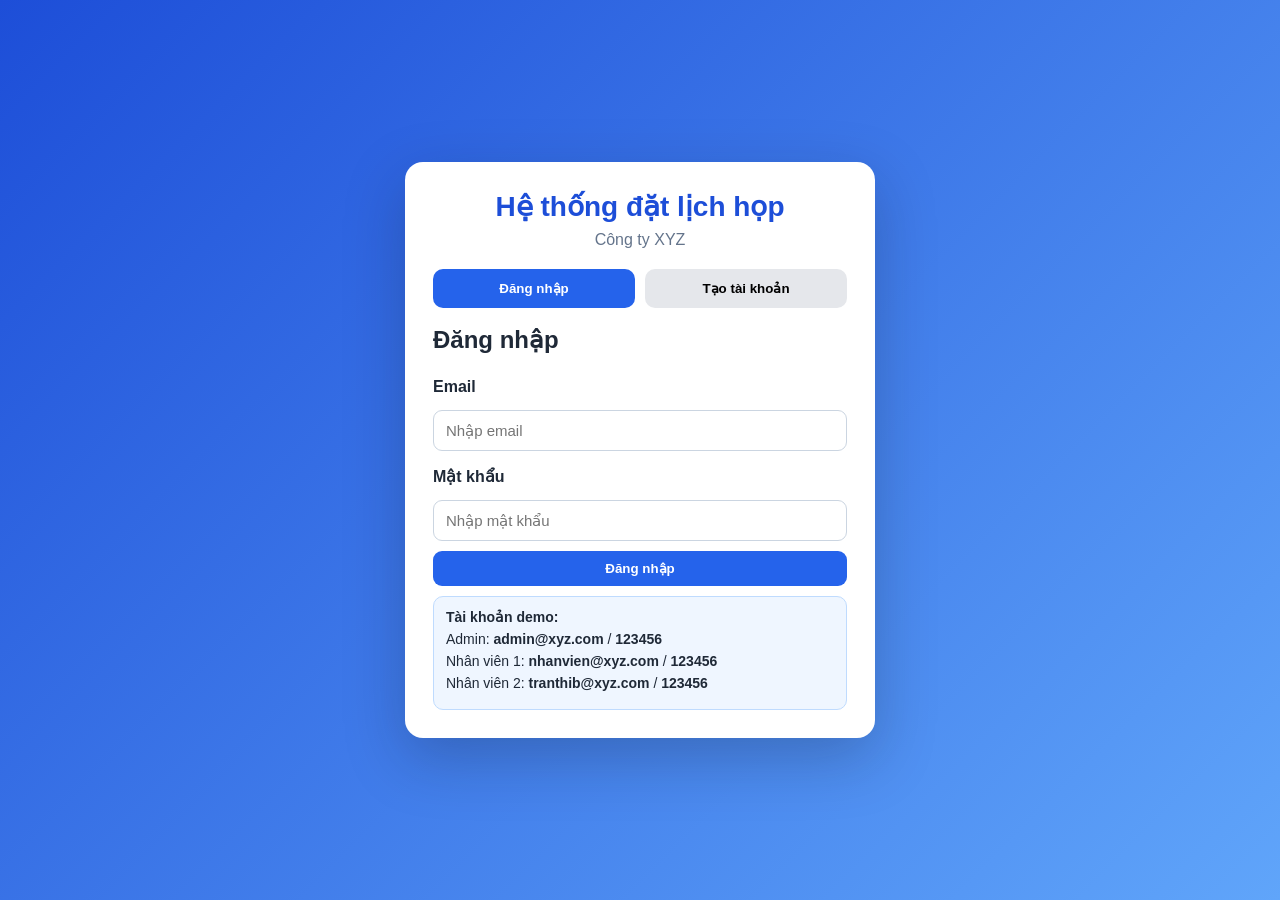
<file: Nhom-10-meeting-web-cong-ty-xyz/meeting web công ty xyz/meeting web/index.html>
<!DOCTYPE html>
<html lang="vi">
<head>
  <meta charset="UTF-8" />
  <meta name="viewport" content="width=device-width, initial-scale=1.0" />
  <title>Hệ thống đặt lịch họp XYZ</title>
  <link rel="stylesheet" href="style.css" />
</head>
<body>
  <!-- AUTH -->
  <section id="authScreen" class="auth-screen">
    <div class="auth-card">
      <div class="auth-title">
        <h1>Hệ thống đặt lịch họp</h1>
        <p>Công ty XYZ</p>
      </div>

      <div class="auth-tabs">
        <button id="showLoginBtn" class="auth-tab active">Đăng nhập</button>
        <button id="showRegisterBtn" class="auth-tab">Tạo tài khoản</button>
      </div>

      <form id="loginForm" class="auth-form">
        <h2>Đăng nhập</h2>

        <label for="loginEmail">Email</label>
        <input type="email" id="loginEmail" placeholder="Nhập email" />

        <label for="loginPassword">Mật khẩu</label>
        <input type="password" id="loginPassword" placeholder="Nhập mật khẩu" />

        <button type="submit" class="btn primary full">Đăng nhập</button>

        <div class="demo-box">
          <strong>Tài khoản demo:</strong>
          <p>Admin: <b>admin@xyz.com</b> / <b>123456</b></p>
          <p>Nhân viên 1: <b>nhanvien@xyz.com</b> / <b>123456</b></p>
          <p>Nhân viên 2: <b>tranthib@xyz.com</b> / <b>123456</b></p>
        </div>
      </form>

      <form id="registerForm" class="auth-form hidden">
        <h2>Tạo tài khoản nhân viên</h2>

        <label for="registerName">Họ tên</label>
        <input type="text" id="registerName" placeholder="Nhập họ tên" />

        <label for="registerEmail">Email</label>
        <input type="email" id="registerEmail" placeholder="Nhập email công ty" />

        <label for="registerPassword">Mật khẩu</label>
        <input type="password" id="registerPassword" placeholder="Tối thiểu 6 ký tự" />

        <button type="submit" class="btn primary full">Tạo tài khoản</button>
        <p class="note">Tài khoản đăng ký mới mặc định là quyền Nhân viên.</p>
      </form>

      <div id="authMessage" class="message hidden"></div>
    </div>
  </section>

  <!-- APP -->
  <section id="appScreen" class="hidden">
    <header class="app-header">
      <div>
        <h1>Hệ thống đặt lịch họp XYZ</h1>
        <p id="roleText">Vai trò</p>
      </div>

      <div class="user-info">
        <span id="currentUserText"></span>
        <button id="logoutBtn" class="btn light">Đăng xuất</button>
      </div>
    </header>

    <main class="container">
      <nav id="mainMenu" class="menu"></nav>
      <div id="appMessage" class="message hidden"></div>

      <!-- EMPLOYEE CREATE MEETING -->
      <section id="employeeCreatePage" class="page">
        <div class="card">
          <h2>Tạo cuộc họp mới</h2>
          <p class="subtitle">Nhân viên tạo cuộc họp, đặt mật khẩu và chờ duyệt người xin tham gia.</p>

          <form id="employeeCreateMeetingForm">
            <div class="form-grid">
              <div class="form-group">
                <label>Tiêu đề cuộc họp <span>*</span></label>
                <input type="text" id="empMeetingTitle" maxlength="200" placeholder="Ví dụ: Họp Sprint Planning" />
              </div>

              <div class="form-group">
                <label>Phòng họp <span>*</span></label>
                <select id="empMeetingRoom"></select>
              </div>

              <div class="form-group">
                <label>Thời gian bắt đầu <span>*</span></label>
                <input type="datetime-local" id="empMeetingStart" />
              </div>

              <div class="form-group">
                <label>Thời gian kết thúc <span>*</span></label>
                <input type="datetime-local" id="empMeetingEnd" />
              </div>

              <div class="form-group">
                <label>Mật khẩu tham gia <span>*</span></label>
                <input type="text" id="empMeetingPass" placeholder="Ví dụ: sprint2026" />
              </div>

              <div class="form-group">
                <label>Số lượng tối đa</label>
                <input type="number" id="empMeetingCapacity" min="1" placeholder="Ví dụ: 10" />
              </div>

              <div class="form-group full">
                <label>Nội dung cuộc họp</label>
                <textarea id="empMeetingDescription" rows="4" placeholder="Nhập nội dung cuộc họp"></textarea>
              </div>
            </div>

            <div class="actions">
              <button type="submit" class="btn primary">Tạo cuộc họp</button>
              <button type="button" id="employeeResetBtn" class="btn secondary">Làm mới</button>
            </div>
          </form>
        </div>
      </section>

      <!-- EMPLOYEE MEETINGS -->
      <section id="employeeMeetingsPage" class="page hidden">
        <div class="card">
          <h2>Cuộc họp đang diễn ra / sắp diễn ra</h2>
          <p class="subtitle">Nhân viên chỉ thấy các cuộc họp chưa hủy và chưa hoàn thành.</p>

          <div class="filter-bar two">
            <input type="text" id="employeeSearchInput" placeholder="Tìm theo tiêu đề hoặc phòng họp..." />
            <button id="employeeReloadBtn" class="btn secondary">Tải lại</button>
          </div>

          <div id="employeeMeetingList" class="meeting-list"></div>
        </div>
      </section>

      <!-- HOST REQUESTS -->
      <section id="hostRequestsPage" class="page hidden">
        <div class="card">
          <h2>Duyệt yêu cầu tham gia</h2>
          <p class="subtitle">Chỉ hiển thị yêu cầu của các cuộc họp do bạn tạo.</p>
          <div id="hostRequestList" class="meeting-list"></div>
        </div>
      </section>

      <!-- ADMIN DASHBOARD -->
      <section id="adminDashboardPage" class="page hidden">
        <div class="card">
          <h2>Dashboard thống kê</h2>
          <p class="subtitle">Tổng quan nhanh về hoạt động đặt lịch họp trong hệ thống.</p>

          <div id="dashboardCards" class="dashboard-grid"></div>

          <div class="dashboard-section">
            <h3>Thống kê phòng họp được sử dụng</h3>
            <div class="table-wrapper">
              <table>
                <thead>
                  <tr>
                    <th>STT</th>
                    <th>Phòng họp</th>
                    <th>Số cuộc họp</th>
                  </tr>
                </thead>
                <tbody id="roomStatsBody"></tbody>
              </table>
            </div>
          </div>
        </div>
      </section>

      <!-- ADMIN MEETINGS -->
      <section id="adminMeetingsPage" class="page hidden">
        <div class="card">
          <div class="card-header">
            <div>
              <h2>Admin - Quản lý cuộc họp</h2>
              <p class="subtitle">Admin có thể thêm, xem chi tiết, sửa, đổi trạng thái, duyệt yêu cầu và xóa cuộc họp.</p>
            </div>

            <button id="adminAddMeetingBtn" class="btn primary">+ Thêm cuộc họp</button>
          </div>

          <div class="filter-bar">
            <input type="text" id="adminMeetingSearchInput" placeholder="Tìm theo tiêu đề, phòng họp hoặc người tạo..." />
            <select id="adminMeetingStatusFilter">
              <option value="">Tất cả trạng thái</option>
              <option value="Sắp diễn ra">Sắp diễn ra</option>
              <option value="Đang diễn ra">Đang diễn ra</option>
              <option value="Đã hoàn thành">Đã hoàn thành</option>
              <option value="Đã hủy">Đã hủy</option>
            </select>
            <button id="adminMeetingReloadBtn" class="btn secondary">Tải lại</button>
          </div>

          <div class="table-wrapper">
            <table>
              <thead>
                <tr>
                  <th>STT</th>
                  <th>Tiêu đề</th>
                  <th>Phòng</th>
                  <th>Thời gian</th>
                  <th>Người tạo</th>
                  <th>Người tham gia</th>
                  <th>Trạng thái</th>
                  <th>Thao tác</th>
                </tr>
              </thead>
              <tbody id="adminMeetingTableBody"></tbody>
            </table>
          </div>
        </div>
      </section>

      <!-- ADMIN REQUESTS -->
      <section id="adminRequestsPage" class="page hidden">
        <div class="card">
          <h2>Admin - Duyệt yêu cầu tham gia</h2>
          <p class="subtitle">Admin có quyền duyệt hoặc từ chối mọi yêu cầu tham gia cuộc họp.</p>
          <div id="adminRequestList" class="meeting-list"></div>
        </div>
      </section>

      <!-- ADMIN ROOMS -->
      <section id="adminRoomsPage" class="page hidden">
        <div class="card">
          <div class="card-header">
            <div>
              <h2>Admin - Quản lý phòng họp</h2>
              <p class="subtitle">Thêm, sửa, xóa phòng họp và cập nhật trạng thái sử dụng.</p>
            </div>

            <button id="adminAddRoomBtn" class="btn primary">+ Thêm phòng họp</button>
          </div>

          <div class="table-wrapper">
            <table>
              <thead>
                <tr>
                  <th>STT</th>
                  <th>Tên phòng</th>
                  <th>Sức chứa</th>
                  <th>Thiết bị</th>
                  <th>Trạng thái</th>
                  <th>Thao tác</th>
                </tr>
              </thead>
              <tbody id="adminRoomTableBody"></tbody>
            </table>
          </div>
        </div>
      </section>

      <!-- ADMIN USERS -->
      <section id="adminUsersPage" class="page hidden">
        <div class="card">
          <div class="card-header">
            <div>
              <h2>Admin - Quản lý tài khoản</h2>
              <p class="subtitle">Tạo tài khoản, khóa/mở khóa, đổi vai trò và xóa tài khoản nhân viên.</p>
            </div>

            <button id="adminAddUserBtn" class="btn primary">+ Tạo tài khoản</button>
          </div>

          <div class="table-wrapper">
            <table>
              <thead>
                <tr>
                  <th>STT</th>
                  <th>Họ tên</th>
                  <th>Email</th>
                  <th>Vai trò</th>
                  <th>Trạng thái</th>
                  <th>Thao tác</th>
                </tr>
              </thead>
              <tbody id="adminUserTableBody"></tbody>
            </table>
          </div>
        </div>
      </section>
    </main>
  </section>

  <!-- JOIN MODAL -->
  <div id="joinModal" class="modal hidden">
    <div class="modal-content small">
      <div class="modal-header">
        <h3>Nhập mật khẩu tham gia</h3>
        <button id="closeJoinModalBtn" class="close-btn">&times;</button>
      </div>

      <p id="joinMeetingTitle" class="modal-subtitle"></p>

      <form id="joinForm">
        <input type="hidden" id="joinMeetingId" />
        <label>Mật khẩu cuộc họp</label>
        <input type="password" id="joinPasswordInput" placeholder="Nhập mật khẩu do chủ phòng cung cấp" />

        <div class="actions">
          <button type="submit" class="btn primary">Gửi yêu cầu tham gia</button>
        </div>
      </form>
    </div>
  </div>

  <!-- ADMIN ADD/EDIT MEETING MODAL -->
  <div id="meetingModal" class="modal hidden">
    <div class="modal-content">
      <div class="modal-header">
        <h3 id="meetingModalTitle">Thêm cuộc họp</h3>
        <button id="closeMeetingModalBtn" class="close-btn">&times;</button>
      </div>

      <form id="adminMeetingForm">
        <input type="hidden" id="adminMeetingId" />

        <div class="form-grid">
          <div class="form-group">
            <label>Tiêu đề cuộc họp <span>*</span></label>
            <input type="text" id="adminMeetingTitle" maxlength="200" />
          </div>

          <div class="form-group">
            <label>Người tạo <span>*</span></label>
            <select id="adminMeetingCreator"></select>
          </div>

          <div class="form-group">
            <label>Phòng họp <span>*</span></label>
            <select id="adminMeetingRoom"></select>
          </div>

          <div class="form-group">
            <label>Mật khẩu tham gia <span>*</span></label>
            <input type="text" id="adminMeetingPass" />
          </div>

          <div class="form-group">
            <label>Thời gian bắt đầu <span>*</span></label>
            <input type="datetime-local" id="adminMeetingStart" />
          </div>

          <div class="form-group">
            <label>Thời gian kết thúc <span>*</span></label>
            <input type="datetime-local" id="adminMeetingEnd" />
          </div>

          <div class="form-group">
            <label>Số lượng tối đa</label>
            <input type="number" id="adminMeetingCapacity" min="1" />
          </div>

          <div class="form-group">
            <label>Trạng thái</label>
            <select id="adminMeetingStatus">
              <option value="Sắp diễn ra">Sắp diễn ra</option>
              <option value="Đang diễn ra">Đang diễn ra</option>
              <option value="Đã hoàn thành">Đã hoàn thành</option>
              <option value="Đã hủy">Đã hủy</option>
            </select>
          </div>

          <div class="form-group full">
            <label>Nội dung cuộc họp</label>
            <textarea id="adminMeetingDescription" rows="4"></textarea>
          </div>
        </div>

        <div class="actions">
          <button type="submit" class="btn primary">Lưu cuộc họp</button>
        </div>
      </form>
    </div>
  </div>

  <!-- DETAIL MODAL -->
  <div id="detailModal" class="modal hidden">
    <div class="modal-content">
      <div class="modal-header">
        <h3>Chi tiết cuộc họp</h3>
        <button id="closeDetailModalBtn" class="close-btn">&times;</button>
      </div>
      <div id="detailContent"></div>
    </div>
  </div>

  <!-- ROOM MODAL -->
  <div id="roomModal" class="modal hidden">
    <div class="modal-content small">
      <div class="modal-header">
        <h3 id="roomModalTitle">Thêm phòng họp</h3>
        <button id="closeRoomModalBtn" class="close-btn">&times;</button>
      </div>

      <form id="roomForm">
        <input type="hidden" id="roomId" />

        <label>Tên phòng <span>*</span></label>
        <input type="text" id="roomName" placeholder="Ví dụ: Phòng họp A" />

        <label>Sức chứa <span>*</span></label>
        <input type="number" id="roomCapacity" min="1" placeholder="Ví dụ: 20" />

        <label>Thiết bị</label>
        <input type="text" id="roomEquipment" placeholder="Máy chiếu, màn hình, bảng trắng..." />

        <label>Trạng thái</label>
        <select id="roomStatus">
          <option value="active">Đang hoạt động</option>
          <option value="inactive">Tạm ngưng</option>
        </select>

        <div class="actions">
          <button type="submit" class="btn primary">Lưu phòng họp</button>
        </div>
      </form>
    </div>
  </div>

  <!-- USER MODAL -->
  <div id="userModal" class="modal hidden">
    <div class="modal-content small">
      <div class="modal-header">
        <h3 id="userModalTitle">Tạo tài khoản</h3>
        <button id="closeUserModalBtn" class="close-btn">&times;</button>
      </div>

      <form id="userForm">
        <input type="hidden" id="userId" />

        <label>Họ tên <span>*</span></label>
        <input type="text" id="userName" />

        <label>Email <span>*</span></label>
        <input type="email" id="userEmail" />

        <label>Mật khẩu <span>*</span></label>
        <input type="password" id="userPassword" placeholder="Nhập khi tạo mới hoặc muốn đổi mật khẩu" />

        <label>Vai trò</label>
        <select id="userRole">
          <option value="employee">Nhân viên</option>
          <option value="admin">Admin</option>
        </select>

        <label>Trạng thái</label>
        <select id="userStatus">
          <option value="active">Đang hoạt động</option>
          <option value="locked">Đã khóa</option>
        </select>

        <div class="actions">
          <button type="submit" class="btn primary">Lưu tài khoản</button>
        </div>
      </form>
    </div>
  </div>

  <script src="script.js"></script>
</body>
</html>
</file>
<file: Nhom-10-meeting-web-cong-ty-xyz/meeting web công ty xyz/meeting web/style.css>
* {
  box-sizing: border-box;
}

body {
  margin: 0;
  font-family: Arial, Helvetica, sans-serif;
  background: #f3f6fb;
  color: #1f2937;
}

.hidden {
  display: none !important;
}

.auth-screen {
  min-height: 100vh;
  padding: 20px;
  background: linear-gradient(135deg, #1d4ed8, #60a5fa);
  display: flex;
  align-items: center;
  justify-content: center;
}

.auth-card {
  width: min(470px, 100%);
  background: white;
  border-radius: 18px;
  padding: 28px;
  box-shadow: 0 20px 60px rgba(15, 23, 42, 0.25);
}

.auth-title {
  text-align: center;
  margin-bottom: 20px;
}

.auth-title h1 {
  margin: 0;
  color: #1d4ed8;
  font-size: 28px;
}

.auth-title p {
  color: #64748b;
  margin: 8px 0 0;
}

.auth-tabs {
  display: grid;
  grid-template-columns: 1fr 1fr;
  gap: 10px;
}

.auth-tab {
  border: none;
  background: #e5e7eb;
  padding: 12px;
  border-radius: 10px;
  cursor: pointer;
  font-weight: 700;
}

.auth-tab.active {
  background: #2563eb;
  color: white;
}

.auth-form {
  margin-top: 18px;
  display: flex;
  flex-direction: column;
  gap: 10px;
}

.auth-form h2 {
  margin: 0 0 8px;
}

.demo-box {
  background: #eff6ff;
  border: 1px solid #bfdbfe;
  border-radius: 10px;
  padding: 12px;
  font-size: 14px;
}

.demo-box p {
  margin: 6px 0;
}

.app-header {
  background: linear-gradient(135deg, #1d4ed8, #2563eb);
  color: white;
  padding: 22px 40px;
  display: flex;
  justify-content: space-between;
  align-items: center;
  gap: 22px;
}

.app-header h1 {
  margin: 0 0 6px;
  font-size: 28px;
}

.app-header p {
  margin: 0;
  opacity: 0.9;
}

.user-info {
  display: flex;
  align-items: center;
  gap: 12px;
  background: rgba(255, 255, 255, 0.15);
  padding: 12px;
  border-radius: 12px;
}

.container {
  max-width: 1240px;
  margin: 24px auto;
  padding: 0 16px;
}

.menu {
  display: flex;
  flex-wrap: wrap;
  gap: 12px;
  margin-bottom: 16px;
}

.menu button {
  border: none;
  background: #e5e7eb;
  padding: 12px 16px;
  border-radius: 10px;
  font-weight: 700;
  cursor: pointer;
}

.menu button.active {
  background: #2563eb;
  color: white;
}

.card {
  background: white;
  border-radius: 16px;
  padding: 24px;
  box-shadow: 0 8px 24px rgba(15, 23, 42, 0.08);
}

.card h2 {
  color: #1d4ed8;
  margin-top: 0;
}

.card-header {
  display: flex;
  justify-content: space-between;
  gap: 16px;
  align-items: flex-start;
}

.subtitle,
.note {
  color: #64748b;
  margin-top: 0;
}

label {
  font-weight: 700;
  margin-top: 6px;
  margin-bottom: 4px;
}

label span {
  color: #dc2626;
}

input,
select,
textarea {
  border: 1px solid #cbd5e1;
  border-radius: 9px;
  padding: 11px 12px;
  font-size: 15px;
  outline: none;
  background: white;
  width: 100%;
}

input:focus,
select:focus,
textarea:focus {
  border-color: #2563eb;
  box-shadow: 0 0 0 3px rgba(37, 99, 235, 0.14);
}

.form-grid {
  display: grid;
  grid-template-columns: repeat(2, minmax(0, 1fr));
  gap: 16px;
}

.form-group {
  display: flex;
  flex-direction: column;
}

.form-group.full {
  grid-column: 1 / -1;
}

.actions {
  display: flex;
  justify-content: flex-end;
  gap: 10px;
  margin-top: 18px;
  flex-wrap: wrap;
}

.btn {
  border: none;
  border-radius: 9px;
  padding: 10px 15px;
  cursor: pointer;
  font-weight: 700;
}

.btn.full {
  width: 100%;
}

.btn.primary {
  background: #2563eb;
  color: white;
}

.btn.secondary {
  background: #e5e7eb;
  color: #111827;
}

.btn.light {
  background: white;
  color: #1d4ed8;
}

.btn.danger {
  background: #dc2626;
  color: white;
}

.btn.success {
  background: #16a34a;
  color: white;
}

.btn.warning {
  background: #f59e0b;
  color: white;
}

.btn.danger-outline {
  background: white;
  color: #dc2626;
  border: 1px solid #dc2626;
}

.btn:disabled {
  opacity: 0.55;
  cursor: not-allowed;
}

.message {
  padding: 12px 16px;
  margin: 14px 0;
  border-radius: 10px;
  font-weight: 700;
}

.message.success {
  background: #dcfce7;
  color: #166534;
}

.message.error {
  background: #fee2e2;
  color: #991b1b;
}

.filter-bar {
  display: grid;
  grid-template-columns: 1fr 220px 120px;
  gap: 12px;
  margin: 18px 0;
}

.filter-bar.two {
  grid-template-columns: 1fr 120px;
}

.dashboard-grid {
  display: grid;
  grid-template-columns: repeat(4, minmax(0, 1fr));
  gap: 14px;
  margin: 18px 0;
}

.stat-card {
  border-radius: 14px;
  padding: 18px;
  background: #eff6ff;
  border: 1px solid #bfdbfe;
}

.stat-card h3 {
  margin: 0;
  color: #1d4ed8;
  font-size: 28px;
}

.stat-card p {
  margin: 6px 0 0;
  color: #475569;
  font-weight: 700;
}

.dashboard-section {
  margin-top: 26px;
}

.meeting-list {
  display: grid;
  gap: 14px;
}

.meeting-card {
  border: 1px solid #e5e7eb;
  background: white;
  border-radius: 14px;
  padding: 16px;
}

.meeting-card h3 {
  margin: 0 0 8px;
}

.meeting-info {
  display: grid;
  grid-template-columns: repeat(2, minmax(0, 1fr));
  gap: 8px 16px;
  margin: 12px 0;
}

.meeting-info p {
  margin: 0;
}

.table-wrapper {
  overflow-x: auto;
}

table {
  width: 100%;
  min-width: 980px;
  border-collapse: collapse;
}

th,
td {
  padding: 12px;
  border-bottom: 1px solid #e5e7eb;
  text-align: left;
  vertical-align: top;
}

th {
  background: #eff6ff;
  color: #1d4ed8;
}

.row-actions {
  display: flex;
  gap: 8px;
  flex-wrap: wrap;
}

.row-actions .btn {
  padding: 7px 10px;
  font-size: 13px;
}

.badge,
.status {
  display: inline-block;
  padding: 5px 9px;
  border-radius: 999px;
  font-size: 13px;
  font-weight: 800;
}

.badge.admin {
  background: #fef3c7;
  color: #92400e;
}

.badge.employee {
  background: #dbeafe;
  color: #1d4ed8;
}

.status.upcoming {
  background: #dbeafe;
  color: #1d4ed8;
}

.status.active {
  background: #dcfce7;
  color: #166534;
}

.status.done {
  background: #f3f4f6;
  color: #374151;
}

.status.cancelled,
.status.rejected,
.status.inactive,
.status.locked {
  background: #fee2e2;
  color: #991b1b;
}

.status.pending {
  background: #fef3c7;
  color: #92400e;
}

.status.approved,
.status.available {
  background: #dcfce7;
  color: #166534;
}

.modal {
  position: fixed;
  inset: 0;
  background: rgba(15, 23, 42, 0.58);
  z-index: 99;
  padding: 20px;
  display: flex;
  align-items: center;
  justify-content: center;
}

.modal-content {
  width: min(900px, 100%);
  max-height: 90vh;
  overflow-y: auto;
  background: white;
  border-radius: 16px;
  padding: 22px;
  box-shadow: 0 24px 70px rgba(0, 0, 0, 0.28);
}

.modal-content.small {
  width: min(500px, 100%);
}

.modal-header {
  display: flex;
  justify-content: space-between;
  align-items: center;
  gap: 12px;
}

.modal-header h3 {
  margin: 0;
  color: #1d4ed8;
}

.modal-subtitle {
  color: #64748b;
}

.close-btn {
  border: none;
  background: #e5e7eb;
  width: 34px;
  height: 34px;
  border-radius: 50%;
  cursor: pointer;
  font-size: 22px;
}

.detail-grid {
  display: grid;
  grid-template-columns: 170px 1fr;
  gap: 8px 14px;
  margin: 16px 0;
}

.detail-grid b {
  color: #374151;
}

.list-box {
  border: 1px solid #e5e7eb;
  border-radius: 12px;
  padding: 12px;
  margin-top: 10px;
}

@media (max-width: 850px) {
  .app-header {
    padding: 18px;
    flex-direction: column;
    align-items: flex-start;
  }

  .user-info,
  .card-header {
    flex-direction: column;
    align-items: flex-start;
  }

  .form-grid,
  .filter-bar,
  .filter-bar.two,
  .dashboard-grid,
  .meeting-info,
  .detail-grid {
    grid-template-columns: 1fr;
  }

  .actions {
    justify-content: flex-start;
  }
}
</file>
